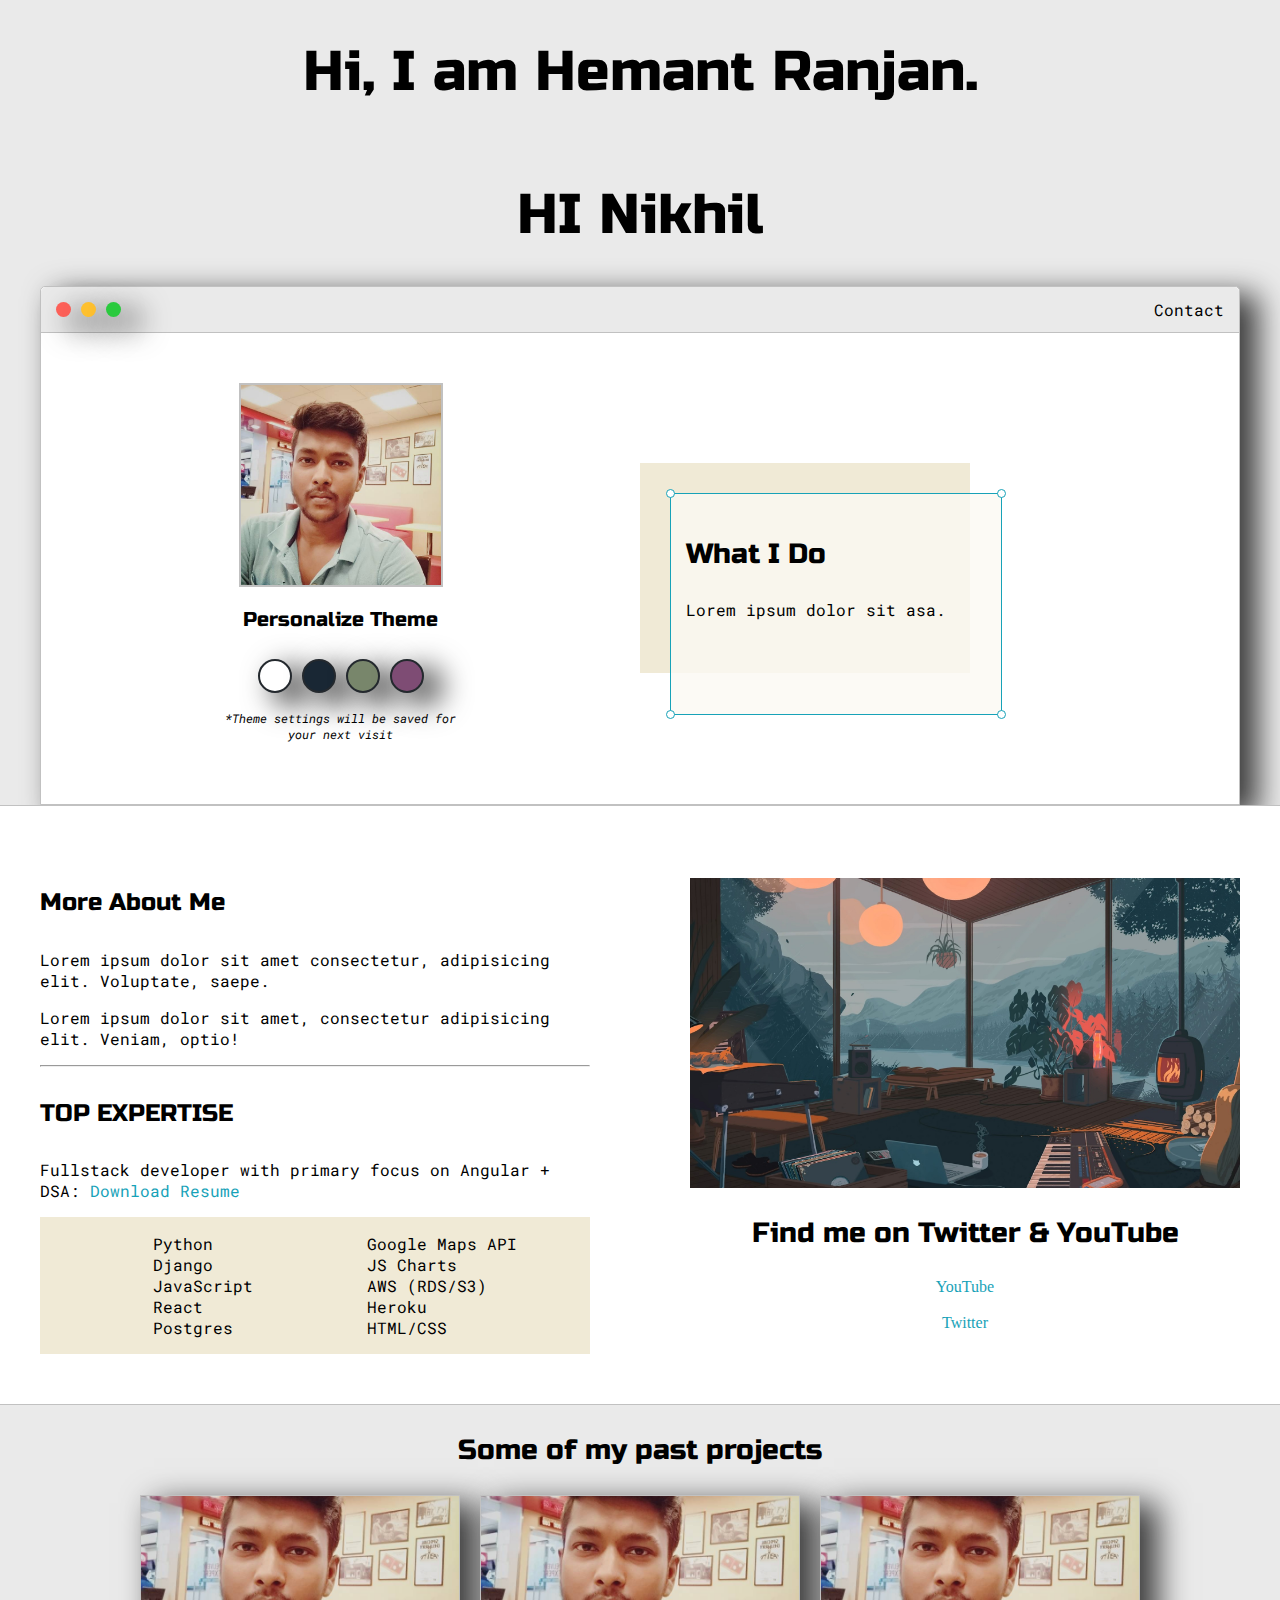
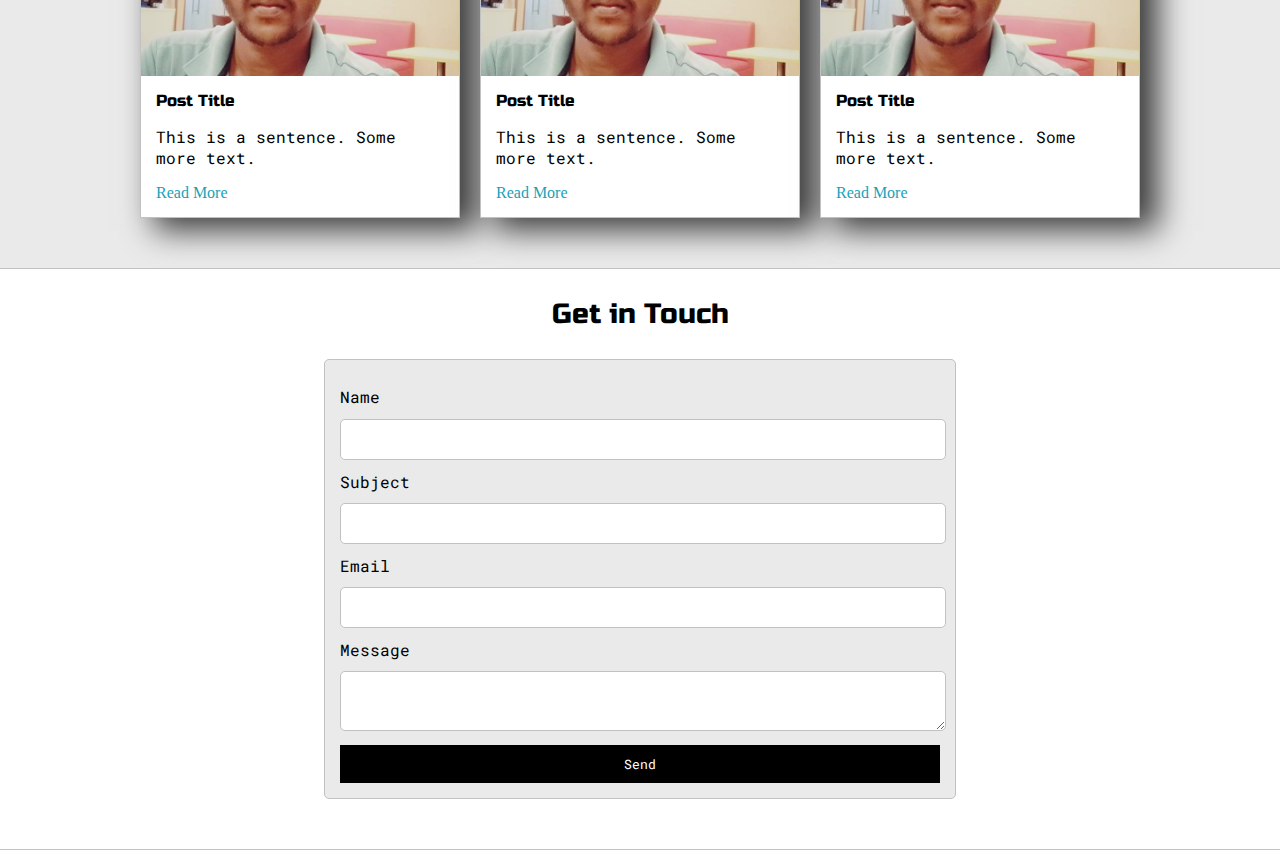
<file: index.html>
<!DOCTYPE html>
<html lang="en">

<head>
    <title>Hemant Ranjan</title>
    <meta charset="UTF-8">
    <meta name="viewport" content="width=device-width, initial-scale=1">
    <link rel="preconnect" href="https://fonts.googleapis.com">
    <link rel="preconnect" href="https://fonts.gstatic.com" crossorigin>
    <link href="https://fonts.googleapis.com/css2?family=Russo+One&display=swap" rel="stylesheet">
    <link rel="preconnect" href="https://fonts.googleapis.com">
    <link rel="preconnect" href="https://fonts.gstatic.com" crossorigin>
    <link href="https://fonts.googleapis.com/css2?family=Roboto+Mono:wght@500&display=swap" rel="stylesheet">
    <link rel="stylesheet" href="default.css">
    <link id="theme-style" rel="stylesheet" type="text/css" href="">
</head>

<body>
    <section class="s1">
        <div class="main-container">
            <div class="greeting-wrapper">
                <h1>
                    Hi, I am Hemant Ranjan.
                </h1>
                <h1>HI Nikhil</h1>
            </div>
            <div class="intro-wrapper">
                <div class="nav-wrapper">
                    <div class="dots-wrapper">
                        <div id="dot1" class="browser-dot"></div>
                        <div id="dot2" class="browser-dot"></div>
                        <div id="dot3" class="browser-dot"></div>
                    </div>
                    <ul id="navigation">
                        <li><a href="#">Contact</a></li>
                    </ul>

                </div>
                <div class="left-column">
                    <img id="profile_pic" src="images/dummy.jpg" alt="">
                    <h5 style="text-align: center;line-height:0;">Personalize Theme</h5>
                    <div id="theme-options-wrapper">
                        <div data-mode="light" id="light-mode" class="theme-dot"></div>
                        <div data-mode="blue" id="blue-mode" class="theme-dot"></div>
                        <div data-mode="green" id="green-mode" class="theme-dot"></div>
                        <div data-mode="purple" id="purple-mode" class="theme-dot"></div>
                    </div>
                    <p id="settings-note">*Theme settings will be saved for <br>your next visit</p>
                </div>
                <div class="right-column">
                    <div id="preview-shadow">
                        <div id="preview">
                            <div id="corner-tl" class="corner"></div>
                            <div id="corner-tr" class="corner"></div>
                            <h3>What I Do</h3>
                            <p>Lorem ipsum dolor sit asa.</p>
                            <div id="corner-br" class="corner"></div>
                            <div id="corner-bl" class="corner"></div>
                        </div>
                    </div>
                </div>
            </div>
        </div>
    </section>
    <section class="s2">
        <div class="main-container">
            <div class="about-wrapper">
                <div class="about-me">
                    <h4>More About Me</h4>
                    <p>Lorem ipsum dolor sit amet consectetur, adipisicing elit. Voluptate, saepe.</p>
                    <p>Lorem ipsum dolor sit amet, consectetur adipisicing elit. Veniam, optio!</p>

                    <hr>
                    <h4>TOP EXPERTISE</h4>
                    <p>Fullstack developer with primary focus on Angular + DSA:
                        <a target="_blank" href="resume.pdf">Download Resume</a>
                    </p>
                    <div id="skills">
                        <ul>
                            <li>Python</li>
                            <li>Django</li>
                            <li>JavaScript</li>
                            <li>React</li>
                            <li>Postgres</li>
                        </ul>
                        <ul>
                            <li>Google Maps API</li>
                            <li>JS Charts</li>
                            <li>AWS (RDS/S3)</li>
                            <li>Heroku</li>
                            <li>HTML/CSS</li>
                        </ul>
                    </div>
                </div>
                <div class="social-links">
                    <img id="social_img" src="images/dummy1.jpg">
                    <h3>Find me on Twitter & YouTube</h3>
                    <a target="_blank" href="#">YouTube</a>
                    <br>
                    <a target="_blank" href="#">Twitter</a>
                </div>
            </div>
        </div>
    </section>
    <section class="s1">
        <div class="main-container">
            <h3 style="text-align: center;">Some of my past projects</h3>
            <div class="post-wrapper">
                <div>
                    <div class="post">
                        <img class="thumbnail" src="images/dummy.jpg" alt="">
                        <div class="post-preview">
                            <h6 class="post-title">Post Title</h6>
                            <p class="post-intro">This is a sentence. Some more text.</p>
                            <a target="_blank" href="post1.html">Read More</a>
                        </div>
                    </div>
                </div>
                <div>
                    <div class="post">
                        <img class="thumbnail" src="images/dummy.jpg" alt="">
                        <div class="post-preview">
                            <h6 class="post-title">Post Title</h6>
                            <p class="post-intro">This is a sentence. Some more text.</p>
                            <a target="_blank" href="#">Read More</a>
                        </div>
                    </div>
                </div>
                <div>
                    <div class="post">
                        <img class="thumbnail" src="images/dummy.jpg" alt="">
                        <div class="post-preview">
                            <h6 class="post-title">Post Title</h6>
                            <p class="post-intro">This is a sentence. Some more text.</p>
                            <a target="_blank" href="#">Read More</a>
                        </div>
                    </div>
                </div>
            </div>
        </div>
    </section>
    <section class="s2">
        <div class="main-container">
            <h3 style="text-align: center;">Get in Touch</h3>
            <form id="contact-form">
                <label>Name</label>
                <input class="input-field" type="text" name="name">
                <label>Subject</label>
                <input class="input-field" type="text" name="subject">
                <label>Email</label>
                <input class="input-field" type="text" name="email">
                <label>Message</label>
                <textarea class="input-field" type="text" name="message"></textarea>
                <input id="submit-btn" type="submit" value="Send">
            </form>
        </div>
    </section>
    <script type="text/javascript" src="script.js"></script>

</body>

</html>
</file>
<file: default.css>
:root {
    --mainColor: #eaeaea;
    --secondaryColor: #fff;
    --borderColor: #c1c1c1;
    --mainText: black;
    --secondaryText: #4b5156;
    --themeDotBorder: #24292e;
    --previewBG: rgb(251, 249, 243, 0.8);
    --previewShadow: #f0ead6;
    --buttonColor: black;
}

html,
body {
    padding: 0;
    margin: 0;
}

body * {
    transition: 0.3s;
}

h1,
h2,
h3,
h4,
h5,
h6,
strong {
    color: var(--mainText);
    font-family: 'Russo One', sans-serif;
    font-weight: 500;
}

a {
    text-decoration: none;
    color: #17a2b8;
}

ul {
    list-style: none;
}

h1 {
    font-size: 56px;
}

h2 {
    font-size: 36px;
}

h3 {
    font-size: 28px;
}

h4 {
    font-size: 24px;
}

h5 {
    font-size: 20px;
}

h6 {
    font-size: 16px;
}

p,
li,
span,
label,
input,
textarea {
    color: var(--mainText);
    font-family: 'Roboto Mono', monospace;
}

.s1 {
    background-color: var(--mainColor);
    border-bottom: 1px solid var(--borderColor);
    overflow: auto;
}

.s2 {
    background-color: var(--secondaryColor);
    border-bottom: 1px solid var(--borderColor);
    overflow: auto;
}

.main-container {
    width: 1200px;
    margin: 0 auto;
}

.greeting-wrapper {
    display: grid;
    text-align: center;
    align-content: center;
    min-height: 10em;
}

.intro-wrapper {
    background-color: var(--secondaryColor);
    border: 1px solid var(--borderColor);
    border-radius: 5px 5px 0 0;
    box-shadow: 16px 10px 30px 2px rgba(0, 0, 0, 0.75);
    -webkit-box-shadow: 16px 10px 30px 2px rgba(0, 0, 0, 0.75);
    -moz-box-shadow: 16px 10px 30px 2px rgba(0, 0, 0, 0.75);
    display: grid;
    grid-template-columns: 1fr 1fr;
    grid-template-areas: 'nav-wrapper nav-wrapper' 'left-column right-column';
}

.nav-wrapper {
    grid-area: nav-wrapper;
    border-radius: 5px 5px 0 0;
    border-bottom: 1px solid var(--borderColor);
    display: flex;
    justify-content: space-between;
    align-items: center;
    background-color: var(--mainColor);
}

#navigation a {
    color: var(--mainText);
}

#navigation {
    margin: 0;
    padding: 10px;
}

#navigation li {
    display: inline-block;
    margin-right: 5px;
    margin-left: 5px;
}

.dots-wrapper {
    display: flex;
    padding: 10px;
}

#dot1 {
    background-color: #fc6058;
}

#dot2 {
    background-color: #fec02f;
}

#dot3 {
    background-color: #2aca3e;
}

.browser-dot {
    background-color: black;
    height: 15px;
    width: 15px;
    border-radius: 50%;
    margin: 5px;
    box-shadow: 16px 10px 30px 2px rgba(0, 0, 0, 0.75);
    -webkit-box-shadow: 16px 10px 30px 2px rgba(0, 0, 0, 0.75);
    -moz-box-shadow: 16px 10px 30px 2px rgba(0, 0, 0, 0.75);
}

.left-column {
    grid-area: left-column;
    padding-top: 50px;
    padding-bottom: 50px;
}

#profile_pic {
    display: block;
    margin: 0 auto;
    height: 200px;
    width: 200px;
    object-fit: cover;
    border: 2px solid var(--borderColor);
}

#theme-options-wrapper {
    display: flex;
    justify-content: center;
}

.theme-dot {
    height: 30px;
    width: 30px;
    background-color: black;
    border-radius: 50%;
    margin: 5px;
    border: 2px solid var(--themeDotBorder);
    box-shadow: 16px 10px 30px 2px rgba(0, 0, 0, 0.75);
    -webkit-box-shadow: 16px 10px 30px 2px rgba(0, 0, 0, 0.75);
    -moz-box-shadow: 16px 10px 30px 2px rgba(0, 0, 0, 0.75);
    cursor: pointer;
}

.theme-dot:hover {
    border-width: 5px;
}

#light-mode {
    background-color: #fff;
}

#blue-mode {
    background-color: #192734;
}

#green-mode {
    background-color: #78866b;
}

#purple-mode {
    background-color: #7e4c74;
}

#settings-note {
    font-size: 12px;
    font-style: italic;
    text-align: center;
}

.right-column {
    grid-area: right-column;
    display: grid;
    align-content: center;
    padding-top: 50px;
    padding-bottom: 50px;
}

#preview-shadow {
    background-color: var(--previewShadow);
    width: 300px;
    height: 180px;
    padding-left: 30px;
    padding-top: 30px;
}

#preview {
    width: 300px;
    height: 190px;
    border: 1.5px solid #17a2b8;
    background-color: var(--previewBG);
    padding: 15px;
    position: relative;
}

.corner {
    width: 7px;
    height: 7px;
    border-radius: 50%;
    border: 1.5px solid #17a2b8;
    background-color: #fff;
    position: absolute;
}

#corner-tl {
    top: -5px;
    left: -5px;
}

#corner-tr {
    top: -5px;
    right: -5px;
}

#corner-br {
    bottom: -5px;
    right: -5px;
}

#corner-bl {
    bottom: -5px;
    left: -5px;
}

.about-wrapper {
    display: grid;
    grid-template-columns: repeat(auto-fit, minmax(320px, 1fr));
    padding-top: 50px;
    padding-bottom: 50px;
    gap: 100px;
}

#skills {
    display: flex;
    justify-content: space-evenly;
    background-color: var(--previewShadow);
}

.social-links {
    display: grid;
    align-content: center;
    text-align: center;
}

#social_img {
    width: 100%;
}

.post-wrapper {
    display: grid;
    grid-template-columns: repeat(auto-fit, 320px);
    gap: 20px;
    justify-content: center;
    padding-bottom: 50px;
}

.post {
    border: 1px solid var(--borderColor);
    box-shadow: 16px 10px 30px 2px rgba(0, 0, 0, 0.75);
    -webkit-box-shadow: 16px 10px 30px 2px rgba(0, 0, 0, 0.75);
    -moz-box-shadow: 16px 10px 30px 2px rgba(0, 0, 0, 0.75);
}

.thumbnail {
    display: block;
    width: 100%;
    height: 180px;
    object-fit: cover;
}

.post-preview {
    background-color: #fff;
    padding: 15px;
}

.post-title {
    color: black;
    margin: 0;
}

post-intro {
    color: #4b5156;
    font: 14px;
}

#contact-form {
    display: block;
    max-width: 600px;
    margin: 0 auto;
    border: 1px solid var(--borderColor);
    padding: 15px;
    border-radius: 5px;
    background-color: var(--mainColor);
    margin-bottom: 50px;
}

#contact-form label {
    line-height: 2.7em;
}

.input-field {
    width: 100%;
    padding-top: 10px;
    padding-bottom: 10px;
    background-color: var(--secondaryColor);
    border-radius: 5px;
    border: 1px solid var(--borderColor);
    font-size: 14px;
}

#submit-btn {
    margin-top: 10px;
    width: 100%;
    padding-top: 10px;
    padding-bottom: 10px;
    color: #fff;
    background-color: var(--buttonColor);
    border: none;
}

@media screen and (max-width: 1200px) {
    .main-container {
        width: 95%;
    }
}

@media screen and (max-width: 800px) {
    .intro-wrapper {
        grid-template-columns: 1fr;
        grid-template-areas: 'nav-wrapper' 'left-column' 'right-column';
    }
    .right-column {
        justify-content: center;
    }
}
</file>
